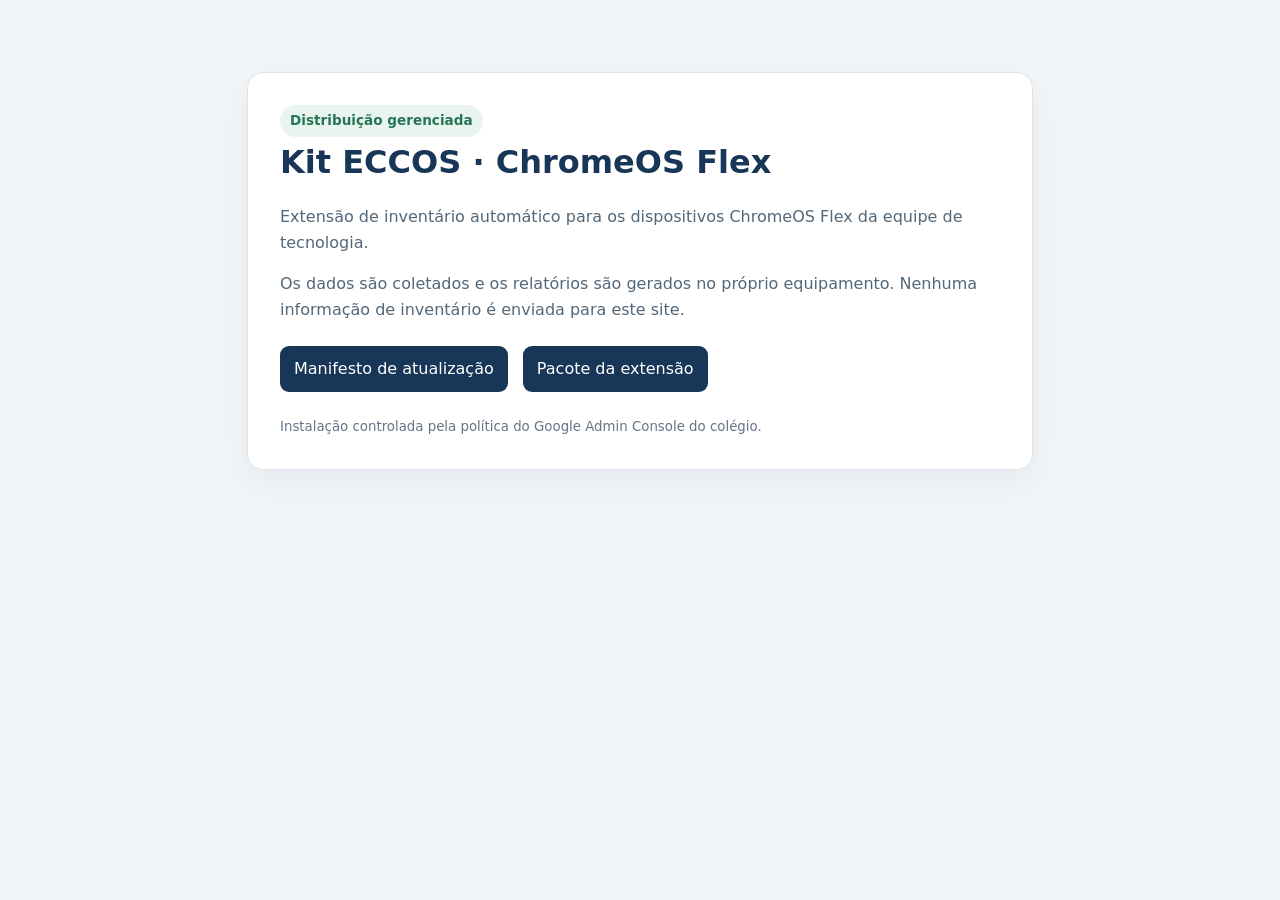
<file: docs/index.html>
<!doctype html>
<html lang="pt-BR">
<head>
  <meta charset="utf-8">
  <meta name="viewport" content="width=device-width, initial-scale=1">
  <meta name="robots" content="noindex,nofollow">
  <title>Kit ECCOS · ChromeOS Flex</title>
  <style>
    body{margin:0;background:#f3f6f8;color:#24374a;font:16px/1.6 system-ui,sans-serif}
    main{max-width:720px;margin:8vh auto;padding:32px;background:#fff;border:1px solid #dce4eb;border-radius:16px;box-shadow:0 12px 36px #18365712}
    h1{margin:0;color:#183657;font-size:2rem}p{color:#526779}.tag{display:inline-block;padding:5px 10px;border-radius:999px;background:#e9f4ef;color:#277456;font-size:.85rem;font-weight:700}
    a{display:inline-block;margin:8px 10px 0 0;padding:10px 14px;border-radius:9px;background:#183657;color:white;text-decoration:none}small{display:block;margin-top:24px;color:#647688}
  </style>
</head>
<body>
  <main>
    <span class="tag">Distribuição gerenciada</span>
    <h1>Kit ECCOS · ChromeOS Flex</h1>
    <p>Extensão de inventário automático para os dispositivos ChromeOS Flex da equipe de tecnologia.</p>
    <p>Os dados são coletados e os relatórios são gerados no próprio equipamento. Nenhuma informação de inventário é enviada para este site.</p>
    <a href="chromeos-flex/updates.xml">Manifesto de atualização</a>
    <a href="chromeos-flex/Kit_ECCOS_ChromeOS_Flex.crx">Pacote da extensão</a>
    <small>Instalação controlada pela política do Google Admin Console do colégio.</small>
  </main>
</body>
</html>
</file>
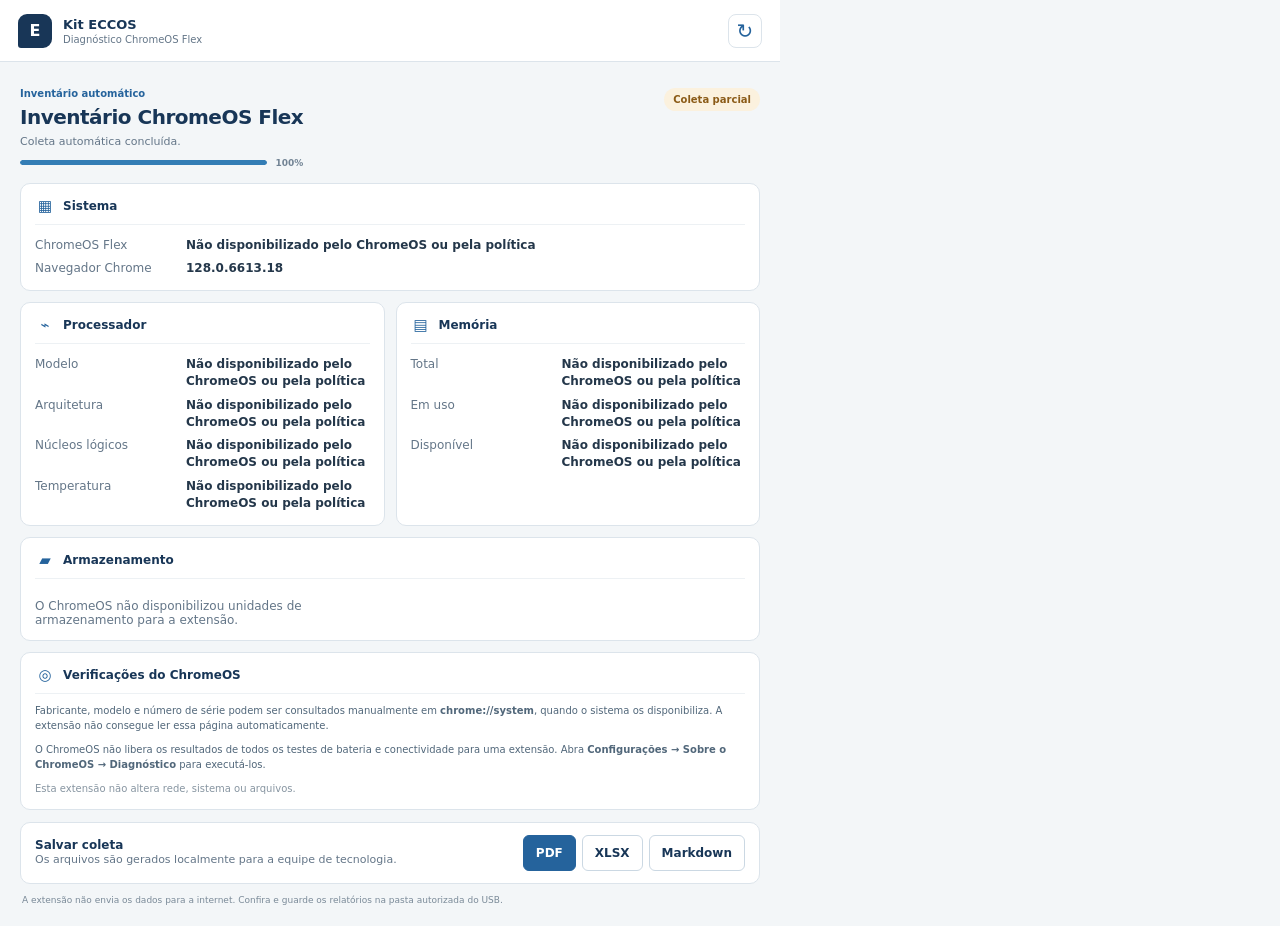
<file: src/chromeos-flex/popup.html>
<!doctype html>
<html lang="pt-BR">
<head>
  <meta charset="utf-8">
  <meta name="viewport" content="width=device-width, initial-scale=1">
  <title>Kit ECCOS · ChromeOS Flex</title>
  <link rel="stylesheet" href="popup.css">
</head>
<body>
  <header class="topbar">
    <div class="brand-mark" aria-hidden="true">E</div>
    <div class="brand-copy"><strong>Kit ECCOS</strong><span>Diagnóstico ChromeOS Flex</span></div>
    <button id="refresh" class="icon-button" type="button" title="Coletar novamente" aria-label="Coletar novamente">↻</button>
  </header>
  <main>
    <section class="summary">
      <div class="summary-copy"><span class="eyebrow">Inventário automático</span><h1 id="deviceHeading">Coletando dispositivo…</h1><p id="collectStatus">Consultando as informações liberadas pelo ChromeOS.</p><div class="loading-row"><div class="progress-track"><span id="progressFill"></span></div><span id="progressText">0%</span></div></div>
      <span id="statusBadge" class="badge busy">Coletando</span>
    </section>

    <section class="component-grid" aria-label="Componentes detectados">
      <article class="component-card wide">
        <div class="card-heading"><span class="card-icon">▦</span><h2>Sistema</h2></div>
        <dl id="systemFields" class="data-list"></dl>
      </article>
      <article class="component-card">
        <div class="card-heading"><span class="card-icon">⌁</span><h2>Processador</h2></div>
        <dl id="cpuFields" class="data-list"></dl>
      </article>
      <article class="component-card">
        <div class="card-heading"><span class="card-icon">▤</span><h2>Memória</h2></div>
        <dl id="memoryFields" class="data-list"></dl>
      </article>
      <article class="component-card wide">
        <div class="card-heading"><span class="card-icon">▰</span><h2>Armazenamento</h2></div>
        <div id="storageFields" class="storage-list"></div>
      </article>
      <article class="component-card wide guided">
        <div class="card-heading"><span class="card-icon">◎</span><h2>Verificações do ChromeOS</h2></div>
        <p>Fabricante, modelo e número de série podem ser consultados manualmente em <strong>chrome://system</strong>, quando o sistema os disponibiliza. A extensão não consegue ler essa página automaticamente.</p>
        <p>O ChromeOS não libera os resultados de todos os testes de bateria e conectividade para uma extensão. Abra <strong>Configurações → Sobre o ChromeOS → Diagnóstico</strong> para executá-los.</p>
        <p class="muted">Esta extensão não altera rede, sistema ou arquivos.</p>
      </article>
    </section>

    <section class="report-panel">
      <div><h2>Salvar coleta</h2><p>Os arquivos são gerados localmente para a equipe de tecnologia.</p></div>
      <div class="report-actions">
        <button id="savePdf" class="button primary" type="button">PDF</button>
        <button id="saveXlsx" class="button" type="button">XLSX</button>
        <button id="saveMarkdown" class="button" type="button">Markdown</button>
      </div>
    </section>
    <p class="footnote">A extensão não envia os dados para a internet. Confira e guarde os relatórios na pasta autorizada do USB.</p>
  </main>
  <section id="printReport" class="print-report" aria-hidden="true"></section>
  <div id="toast" role="status" aria-live="polite"></div>
  <script src="popup.js"></script>
</body>
</html>
</file>
<file: src/chromeos-flex/popup.css>
:root {
  color-scheme: light;
  --navy: #183657;
  --blue: #25639c;
  --ink: #24374a;
  --muted: #647688;
  --line: #dce4eb;
  --canvas: #f3f6f8;
  --paper: #fff;
  --green: #277456;
  --amber: #8b5b17;
  font-family: Inter, "Google Sans", "Noto Sans", system-ui, sans-serif;
}
* { box-sizing: border-box; }
body { margin: 0; width: min(780px, 100vw); min-height: 520px; max-height: 760px; overflow-y: auto; background: var(--canvas); color: var(--ink); }
.full-page { width: min(1120px, 100vw); min-height: 100vh; max-height: none; margin: 0 auto; }
button { font: inherit; cursor: pointer; }
button:focus-visible { outline: 3px solid #83b9e3; outline-offset: 2px; }
.topbar { height: 62px; padding: 0 18px; display: flex; align-items: center; gap: 11px; background: var(--paper); border-bottom: 1px solid var(--line); }
.brand-mark { width: 34px; height: 34px; display: grid; place-items: center; border-radius: 9px 9px 9px 3px; background: var(--navy); color: white; font-size: 16px; font-weight: 800; }
.brand-copy { display: flex; flex-direction: column; gap: 2px; }
.brand-copy strong { color: var(--navy); font-size: 13px; }
.brand-copy span { color: var(--muted); font-size: 10px; }
.icon-button { margin-left: auto; border: 1px solid var(--line); background: white; color: var(--blue); width: 34px; height: 34px; border-radius: 8px; font-size: 20px; }
main { padding: 20px; }
.full-page main { padding: 24px; }
.summary { min-height: 81px; display: flex; justify-content: space-between; align-items: flex-start; gap: 12px; margin-bottom: 15px; }
.eyebrow { color: var(--blue); font-size: 10px; font-weight: 750; }
h1 { margin: 5px 0 4px; color: var(--navy); font-size: 20px; line-height: 1.18; letter-spacing: -.025em; }
.summary p, .report-panel p { margin: 0; color: var(--muted); font-size: 11px; line-height: 1.45; }
.loading-row { display: flex; align-items: center; gap: 8px; margin-top: 8px; max-width: 310px; }
.progress-track { height: 5px; flex: 1; overflow: hidden; border-radius: 99px; background: #e5ecf1; }
.progress-track span { display: block; height: 100%; width: 0; border-radius: inherit; background: #337db5; transition: width .22s ease; }
.loading-row > span { color: #718394; min-width: 28px; text-align: right; font-size: 9px; font-weight: 700; }
.badge { flex: none; margin-top: 6px; border-radius: 99px; padding: 6px 9px; font-size: 10px; font-weight: 700; background: #e8eef3; color: #587087; }
.badge.good { color: var(--green); background: #e7f3ed; }
.badge.partial { color: var(--amber); background: #fbf1de; }
.badge.busy { color: var(--blue); background: #eaf2f9; }
.notice { margin-bottom: 13px; border: 1px solid #e5d1ab; border-left: 4px solid #bd8536; background: #fffaf1; color: #694919; padding: 11px 12px; border-radius: 7px; font-size: 11px; line-height: 1.45; }
.notice strong { display: block; margin-bottom: 3px; color: #56390e; }
.component-grid { display: grid; grid-template-columns: 1fr 1fr; gap: 11px; }
.component-card { min-width: 0; background: var(--paper); border: 1px solid var(--line); border-radius: 10px; padding: 13px 14px; }
.component-card.wide { grid-column: 1 / -1; }
.card-heading { display: flex; align-items: center; gap: 8px; padding-bottom: 9px; border-bottom: 1px solid #edf1f4; }
.card-icon { color: var(--blue); width: 20px; text-align: center; font-size: 15px; }
h2 { margin: 0; color: var(--navy); font-size: 12px; font-weight: 720; }
.data-list { display: grid; grid-template-columns: 140px minmax(0, 1fr); gap: 7px 11px; margin: 12px 0 0; font-size: 12px; line-height: 1.4; }
.data-list dt { color: var(--muted); }
.data-list dd { margin: 0; color: var(--ink); font-weight: 560; overflow-wrap: anywhere; }
.storage-list { display: grid; grid-template-columns: 1fr 1fr; gap: 8px; margin-top: 10px; }
.storage-item { border: 1px solid #e9eef2; background: #fafcfd; border-radius: 7px; padding: 9px 10px; min-width: 0; }
.storage-item strong { display: block; color: var(--ink); font-size: 12px; overflow-wrap: anywhere; }
.storage-item span { display: block; margin-top: 5px; color: var(--muted); font-size: 11px; line-height: 1.45; }
.storage-empty { color: var(--muted); font-size: 12px; margin: 10px 0 0; }
.guided p { margin: 9px 0 0; color: #51677a; font-size: 10px; line-height: 1.5; }
.guided .muted { color: #8795a1; }
.report-panel { margin-top: 12px; background: var(--paper); border: 1px solid var(--line); border-radius: 10px; padding: 12px 14px; display: flex; justify-content: space-between; align-items: center; gap: 12px; }
.report-actions { display: flex; gap: 6px; }
.button { min-height: 36px; border: 1px solid #cbd8e3; background: white; color: var(--navy); border-radius: 6px; padding: 7px 12px; font-size: 12px; font-weight: 700; }
.button:hover { background: #f4f8fb; }
.button.primary { background: var(--blue); border-color: var(--blue); color: white; }
.button.primary:hover { background: #1d5485; }
.footnote { margin: 10px 2px 0; color: #7a8a98; font-size: 9px; line-height: 1.4; }
#toast { position: fixed; bottom: 10px; left: 50%; transform: translate(-50%, 12px); opacity: 0; pointer-events: none; border-radius: 7px; padding: 8px 11px; background: var(--navy); color: white; font-size: 10px; transition: opacity .16s ease, transform .16s ease; }
#toast.show { opacity: 1; transform: translate(-50%, 0); }
.print-report { display: none; }
@media (max-width: 600px) { body { width: 100vw; } .component-grid, .storage-list { grid-template-columns: 1fr; } .report-panel { align-items: flex-start; flex-direction: column; } .report-actions { flex-wrap: wrap; } }
@media (prefers-reduced-motion: reduce) { *, *::before, *::after { transition-duration: .01ms !important; } }
@media print {
  @page { size: A4; margin: 14mm; }
  body { width: auto; max-height: none; overflow: visible; background: white; }
  body > *:not(.print-report) { display: none !important; }
  .print-report { display: block !important; color: #20354a; font-family: Arial, sans-serif; font-size: 10pt; }
  .print-report h1 { font-size: 19pt; margin-bottom: 5pt; }
  .print-report h2 { font-size: 12pt; margin: 15pt 0 5pt; border-bottom: 1px solid #bdcbd6; padding-bottom: 4pt; }
  .print-meta { color: #5c6d7a; margin-bottom: 13pt; }
  .print-report table { width: 100%; border-collapse: collapse; }
  .print-report th, .print-report td { padding: 6pt 5pt; border-bottom: 1px solid #dbe2e8; text-align: left; vertical-align: top; overflow-wrap: anywhere; }
  .print-report th { background: #edf3f7 !important; print-color-adjust: exact; }
  .print-report tr { break-inside: avoid; }
}
</file>
